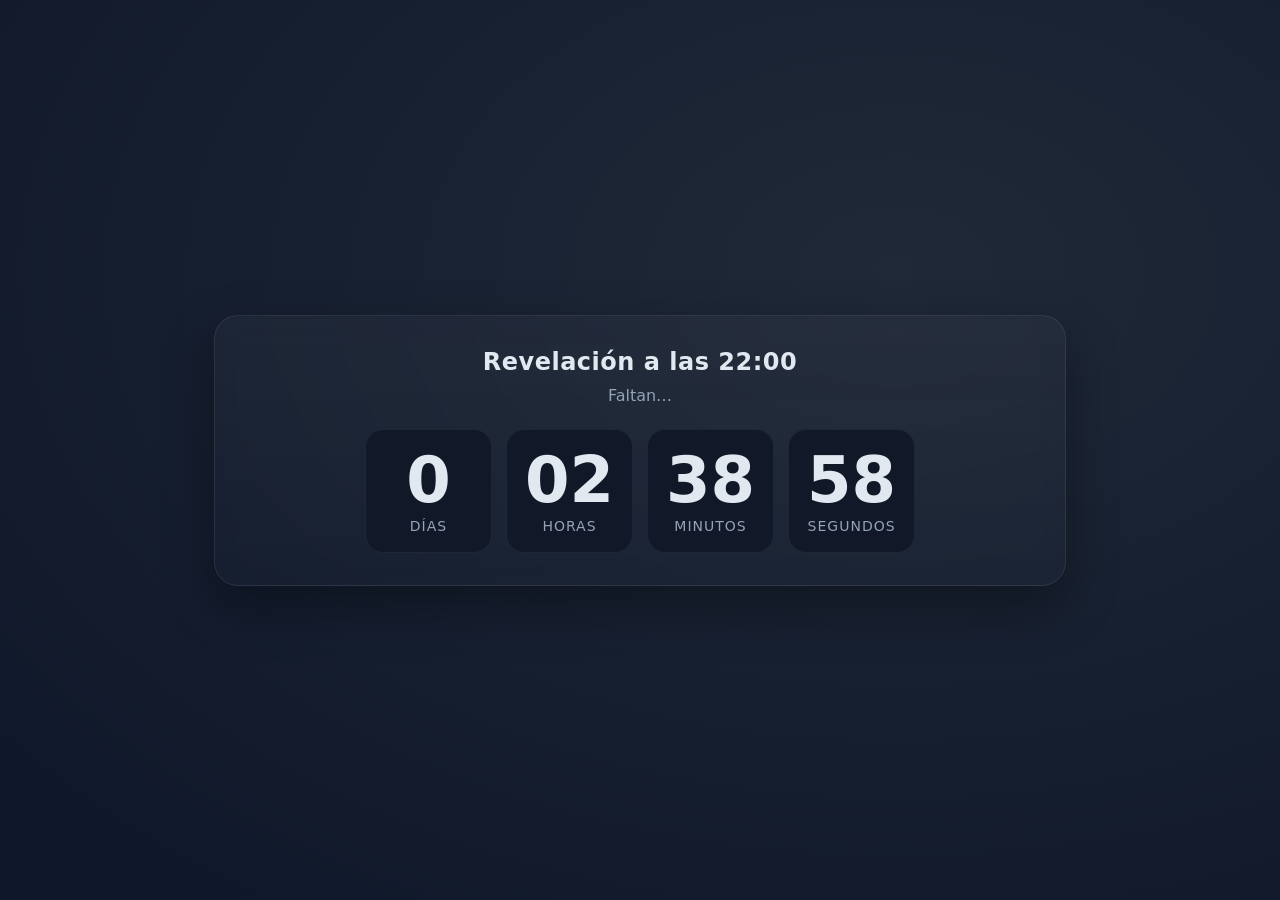
<file: index.html>
<!doctype html>
<html lang="es">
<head>
  <meta charset="utf-8" />
  <meta name="viewport" content="width=device-width, initial-scale=1" />
  <title>Cuenta atrás</title>
  <meta name="description" content="Invitación de boda de Silvia y Alberto" />
  <style>
    :root{
      --bg: #0f172a;
      --fg: #e2e8f0;
      --muted: #94a3b8;
      --card: #111827;
      --accent: #22d3ee;
    }
    *{box-sizing:border-box}
    html,body{height:100%}
    body{
      margin:0;
      font-family: ui-sans-serif, system-ui, -apple-system, Segoe UI, Roboto, Ubuntu, Cantarell, Noto Sans, Helvetica, Arial, "Apple Color Emoji", "Segoe UI Emoji";
      color:var(--fg);
      background: radial-gradient(1200px 800px at 70% 30%, #1f2937, var(--bg));
      display:grid; place-items:center;
    }
    main{width:min(100%, 900px); padding:24px}
    .card{
      background: linear-gradient(180deg, rgba(255,255,255,0.03), rgba(255,255,255,0.01));
      border:1px solid rgba(255,255,255,0.08);
      border-radius:24px; padding:32px; box-shadow:0 20px 50px rgba(0,0,0,0.35);
      backdrop-filter: blur(10px);
      display:flex; flex-direction:column; align-items:center;
    }
    h1{margin:0 0 10px; font-weight:800; letter-spacing:0.5px}
    .sub{color:var(--muted); margin:0 0 24px}
    .grid{display:grid; grid-template-columns: repeat(4, minmax(0,1fr)); gap:14px}
    .tile{display:flex; flex-direction:column; align-items:center; padding:18px; background:var(--card); border-radius:18px; border:1px solid rgba(255,255,255,0.06)}
    .num{font-variant-numeric: tabular-nums; font-size: clamp(32px, 8vw, 64px); font-weight:900; line-height:1}
    .label{margin-top:6px; color:var(--muted); font-size:14px; letter-spacing:1px; text-transform:uppercase}
    .hidden{display:none !important}
    .reveal{display:flex; justify-content:center; align-items:center; padding:8px;}
    .reveal img{max-width:100%; height:auto; border-radius:20px; box-shadow:0 12px 40px rgba(0,0,0,.35)}
    @media (max-width:520px){
      .grid{grid-template-columns: repeat(2, minmax(0,1fr))}
    }
  </style>
  <style>
    /* Lienzo para fuegos artificiales */
    .fx{position:fixed; inset:0; pointer-events:none; z-index:999}
  </style>
</head>
<body>
  <main>
    <section id="countdown-card" class="card" aria-live="polite">
      <h1 id="headline">Revelación a las <span id="target-text">22:30</span></h1>
      <p id="helper" class="sub">Faltan…</p>
      <div class="grid" role="timer" aria-atomic="true" aria-live="polite">
        <div class="tile"><div class="num" id="d">0</div><div class="label">días</div></div>
        <div class="tile"><div class="num" id="h">0</div><div class="label">horas</div></div>
        <div class="tile"><div class="num" id="m">0</div><div class="label">minutos</div></div>
        <div class="tile"><div class="num" id="s">0</div><div class="label">segundos</div></div>
      </div>
    </section>

    <section id="reveal-card" class="card reveal hidden">
      <div id="image-wrap"><img id="reveal-image" alt="Imagen revelada" loading="lazy" /></div>
    </section>

    <noscript>
      <p>Necesitas JavaScript para ver la cuenta atrás.</p>
    </noscript>
  </main>
  <!-- Canvas de efectos -->
  <canvas id="fx" class="fx"></canvas>

  <script>
    // === CONFIGURACIÓN RÁPIDA ===
    const CONFIG = {
      horaObjetivo: "22:00",            // hora de revelación (HH:MM formato 24h)
      mensajeAntes: "Revelación a las", // texto antes de la hora
      imagen: "img.jpg"                 // imagen a mostrar (se carga solo al revelar)
    };

    // === CÁLCULO DE FECHA OBJETIVO ===
    const [HH, MM] = CONFIG.horaObjetivo.split(":").map(Number);
    const now = new Date();
    const targetDate = new Date(now.getFullYear(), now.getMonth(), now.getDate(), HH, MM, 0, 0);

    // Encabezado dinámico
    document.getElementById('headline').innerHTML = `${CONFIG.mensajeAntes} <span id="target-text">${CONFIG.horaObjetivo}</span>`;

    // Referencias de elementos
    const $d = document.getElementById('d');
    const $h = document.getElementById('h');
    const $m = document.getElementById('m');
    const $s = document.getElementById('s');

    const $countdownCard = document.getElementById('countdown-card');
    const $revealCard = document.getElementById('reveal-card');
    const $revealImg = document.getElementById('reveal-image');
    const helper = document.getElementById('helper');

    // Utilidades
    function pad(n){ return String(n).padStart(2,'0'); }
    function breakdown(ms){
      const totalSeconds = Math.max(0, Math.floor(ms / 1000));
      const days = Math.floor(totalSeconds / 86400);
      const hours = Math.floor((totalSeconds % 86400) / 3600);
      const minutes = Math.floor((totalSeconds % 3600) / 60);
      const seconds = totalSeconds % 60;
      return {days, hours, minutes, seconds};
    }

    // Render loop
    function updateCountdown(){
      const diff = targetDate.getTime() - Date.now();
      if (diff <= 0){
        reveal();
        return;
      }
      const {days, hours, minutes, seconds} = breakdown(diff);
      $d.textContent = days;
      $h.textContent = pad(hours);
      $m.textContent = pad(minutes);
      $s.textContent = pad(seconds);
    }

    function reveal(){
      // Cargar la imagen justo ahora (evita que se descargue antes)

    }

    /*
function reveal(){
      // Cargar la imagen justo ahora (evita que se descargue antes)
      if(!$revealImg.getAttribute('src')){ $revealImg.src = CONFIG.imagen; }
      $countdownCard.classList.add('hidden');
      $revealCard.classList.remove('hidden');
      startFireworks(5000); // 5 segundos de fuegos artificiales
      if (timerId) clearInterval(timerId);
    }
    */

    // Inicio
    let timerId = null;
    if (Date.now() >= targetDate.getTime()){
      reveal();
    } else {
      updateCountdown();
      timerId = setInterval(updateCountdown, 1000);
    }

    // Accesibilidad: resumen cada 10s
    let a11yTick = 0;
    const a11yInterval = setInterval(() => {
      a11yTick++;
      if ($countdownCard.classList.contains('hidden')){ clearInterval(a11yInterval); return; }
      const d = Number($d.textContent), h=Number($h.textContent), m=Number($m.textContent), s=Number($s.textContent);
      helper.textContent = `Faltan ${d} día${d!==1?'s':''}, ${h} hora${h!==1?'s':''}, ${m} minuto${m!==1?'s':''} y ${s} segundo${s!==1?'s':''}.`;
    }, 10000);

    // === Fuegos artificiales ===
    const fxCanvas = document.getElementById('fx');
    const ctx = fxCanvas.getContext('2d');
    let particles = [], animId=null, running=false;

    function resizeFx(){ fxCanvas.width = innerWidth; fxCanvas.height = innerHeight; }
    addEventListener('resize', resizeFx); resizeFx();

    function rand(min, max){ return Math.random() * (max - min) + min; }
    function hsl(h, s, l){ return `hsl(${h} ${s}% ${l}%)`; }

    function spawnBurst(x, y){
      const hue = rand(0,360);
      const count = 60;
      for(let i=0;i<count;i++){
        const angle = (i / count) * Math.PI * 2;
        const speed = rand(1.5, 4.5);
        particles.push({
          x, y,
          vx: Math.cos(angle) * speed,
          vy: Math.sin(angle) * speed,
          life: rand(40,70),
          alpha: 1,
          color: hsl(hue + rand(-20,20), 80, 60)
        });
      }
    }

    function animate(){
      ctx.clearRect(0,0,fxCanvas.width, fxCanvas.height);
      for(let i=particles.length-1;i>=0;i--){
        const p = particles[i];
        p.vy += 0.03; // gravedad suave
        p.x += p.vx; p.y += p.vy;
        p.life -= 1; p.alpha -= 0.012;
        if(p.life <= 0 || p.alpha <= 0 || p.y>fxCanvas.height){ particles.splice(i,1); continue; }
        ctx.globalAlpha = Math.max(p.alpha, 0);
        ctx.beginPath(); ctx.arc(p.x, p.y, 2, 0, Math.PI*2); ctx.fillStyle = p.color; ctx.fill();
      }
      if(running || particles.length){ animId = requestAnimationFrame(animate); }
    }

    function startFireworks(durationMs=4000){
      if(animId) cancelAnimationFrame(animId);
      running = true;
      const start = performance.now();
      (function loop(t){
        if(t - start < durationMs){
          const x = rand(fxCanvas.width*0.15, fxCanvas.width*0.85);
          const y = rand(fxCanvas.height*0.15, fxCanvas.height*0.55);
          spawnBurst(x, y);
          setTimeout(()=>loop(performance.now()), rand(200, 450));
        } else {
          running = false;
        }
      })(start);
      animate();
      // auto limpiar después
      setTimeout(()=>{ running=false; }, durationMs + 1200);
    }

    // === "Tests" básicos para depurar (actívalos con ?test=1 en la URL) ===
    try {
      const qs = new URLSearchParams(location.search);
      if (qs.get('test') === '1'){
        console.log('%c[TEST] Iniciando pruebas…','color:#22d3ee');
        console.assert(pad(5)==='05', 'pad(5) debe ser "05"');
        console.assert(pad(12)==='12', 'pad(12) debe ser "12"');
        const sample = breakdown((1*86400 + 2*3600 + 3*60 + 4)*1000);
        console.assert(sample.days===1 && sample.hours===2 && sample.minutes===3 && sample.seconds===4, 'breakdown incorrecto');
        const t = new Date();
        const td = new Date(t.getFullYear(), t.getMonth(), t.getDate(), HH, MM, 0, 0);
        console.assert(td.getHours()===HH && td.getMinutes()===MM, 'targetDate con hora/min incorrectos');
        console.log('%c[TEST] OK','color:#16a34a');
      }
    } catch(e){ console.warn('Tests no ejecutados:', e); }
  </script>
</body>
</html>
</file>
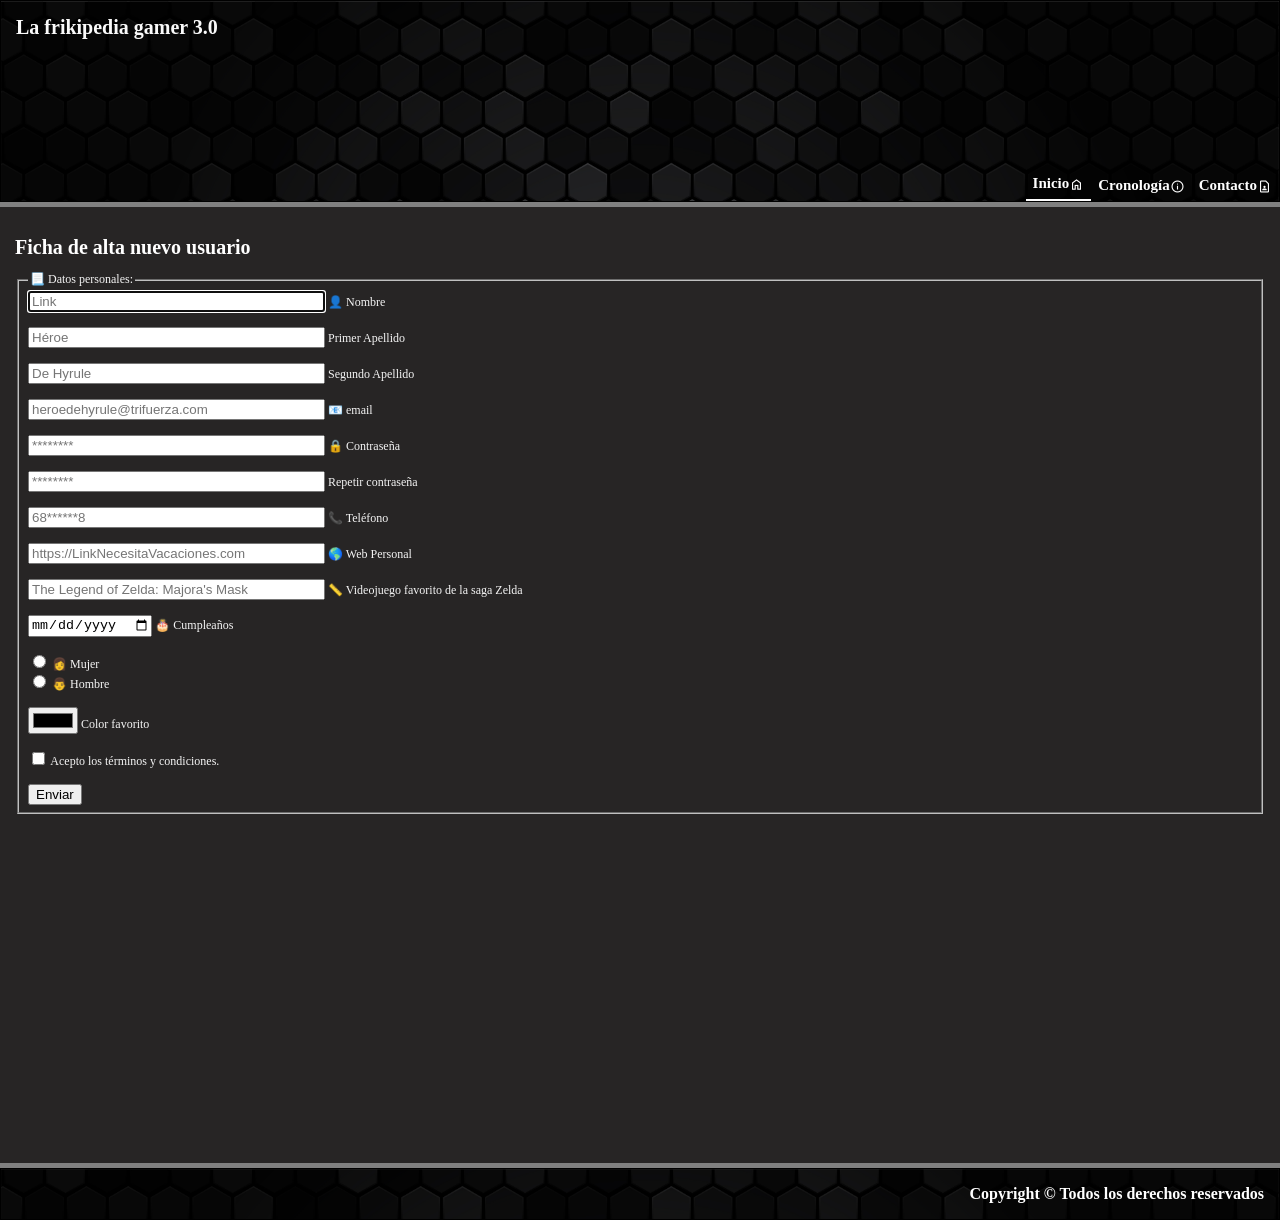
<file: contacto.html>
<!DOCTYPE html>
<html lang="es">
  <head>
    <meta charset="UTF-8" />
    <meta http-equiv="X-UA-Compatible" content="IE=edge" />
    <meta name="viewport" content="width=device-width, initial-scale=1.0" />
    <link rel="stylesheet" href="style.css" />
    <link
      rel="stylesheet"
      href="https://fonts.googleapis.com/css2?family=Material+Symbols+Outlined:opsz,wght,FILL,GRAD@20..48,100..700,0..1,-50..200"
    />
    <style>
      @import url("https://fonts.googleapis.com/css2?family=Rubik+Vinyl&display=swap");
    </style>
    <title>La frikipedia gamer 3.0</title>
    <link rel="icon" type="image/x-icon" href="bros.png">
  </head>

  <body>
    <header>
      <span class="title">La frikipedia gamer 3.0</span>
      <div class="options-container">
        <a class="active" href="index.html" class="options"
          >Inicio<span class="material-symbols-outlined"> home </span></a
        >
        <a href="cronologia.html" class="options"
          >Cronología<span class="material-symbols-outlined"> info </span></a
        >
        <a href="contacto.html" class="options"
          >Contacto<span class="material-symbols-outlined">
            contact_page
          </span></a
        >
      </div>
    </header>

    <main>
      <article>
        <span class="titulares">Ficha de alta nuevo usuario</span>
        <form>
            <fieldset>
        
              <legend>&#128195; Datos personales:</legend>
        
              <input type="text" id="name" name="name" placeholder="Link" size="35" autofocus>
              <label for="name">&#128100; Nombre</label><br><br>
        
              <input type="text" id="surname1" name="surname1" placeholder="Héroe" size="35">
              <label for="surname1">Primer Apellido</label><br><br>
        
              <input type="text" id="surname2" name="surname2" placeholder="De Hyrule" size="35">
              <label for="surname2">Segundo Apellido</label><br><br>
        
              <input type="email" id="email" placeholder="heroedehyrule@trifuerza.com" size="35">
              <label for="email">&#128231; email</label><br><br>
        
              <input type="password" id="password" name="password" maxlength="10" size="35" placeholder="********">
              <label for="password">&#128274; Contraseña</label><br><br>
        
              <input type="password" id="password" name="password" maxlength="10" size="35" placeholder="********">
              <label for="password">Repetir contraseña</label><br><br>
        
              <input type="tel" id="phone" name="phone" maxlength="9" placeholder="68******8" size="35" pattern="[0-9]{9}">
              <label for="phone">&#128222; Teléfono</label><br><br>
        
              <input type="url" name="url" id="url" placeholder="https://LinkNecesitaVacaciones.com" pattern="https://.*" size="35" required>
              <label for="personalweb">&#127758; Web Personal</label><br><br>
        
              <input type="text" id="height" name="height" maxlength="3" size="35" placeholder="The Legend of Zelda: Majora's Mask">
              <label for="height">&#128207; Videojuego favorito de la saga Zelda</label><br><br>
        
              <input type="date" id="birthday" size="35">
              <label for="birthday">&#127874; Cumpleaños</label><br><br>
        
              <input type="radio" id="male" name="gender" value="male">
              <label for="male">&#128105; Mujer</label><br>
              <input type="radio" id="female" name="gender" value="female">
              <label for="female">&#128104; Hombre</label><br><br>
        
              <input type="color" id="favcolor" value="00080">
              <label for="favcolor">Color favorito</label><br><br>
        
              <input type="Checkbox" id="terms" name="terms" required="">
              <label for="terms">Acepto los términos y condiciones.</label><br><br>
        
              <input type="button" onclick="alert('¿Está de acuerdo con los datos recogidos?')" value="Enviar">
            
            </fieldset>
        
          </form>
        </br>
    </br>
          <iframe style="border-radius:12px" src="https://open.spotify.com/embed/track/3YV53z12yMljdvFcDrmqSB?utm_source=generator" width="100%" height="300" frameBorder="0" allowfullscreen="" allow="autoplay; clipboard-write; encrypted-media; fullscreen; picture-in-picture" loading="lazy"></iframe>    </main>

    <footer>
      <p>
        <span class="footer_text"
          >Copyright © Todos los derechos reservados</span
        >
      </p>
    </footer>
  </body>
</html>
</file>
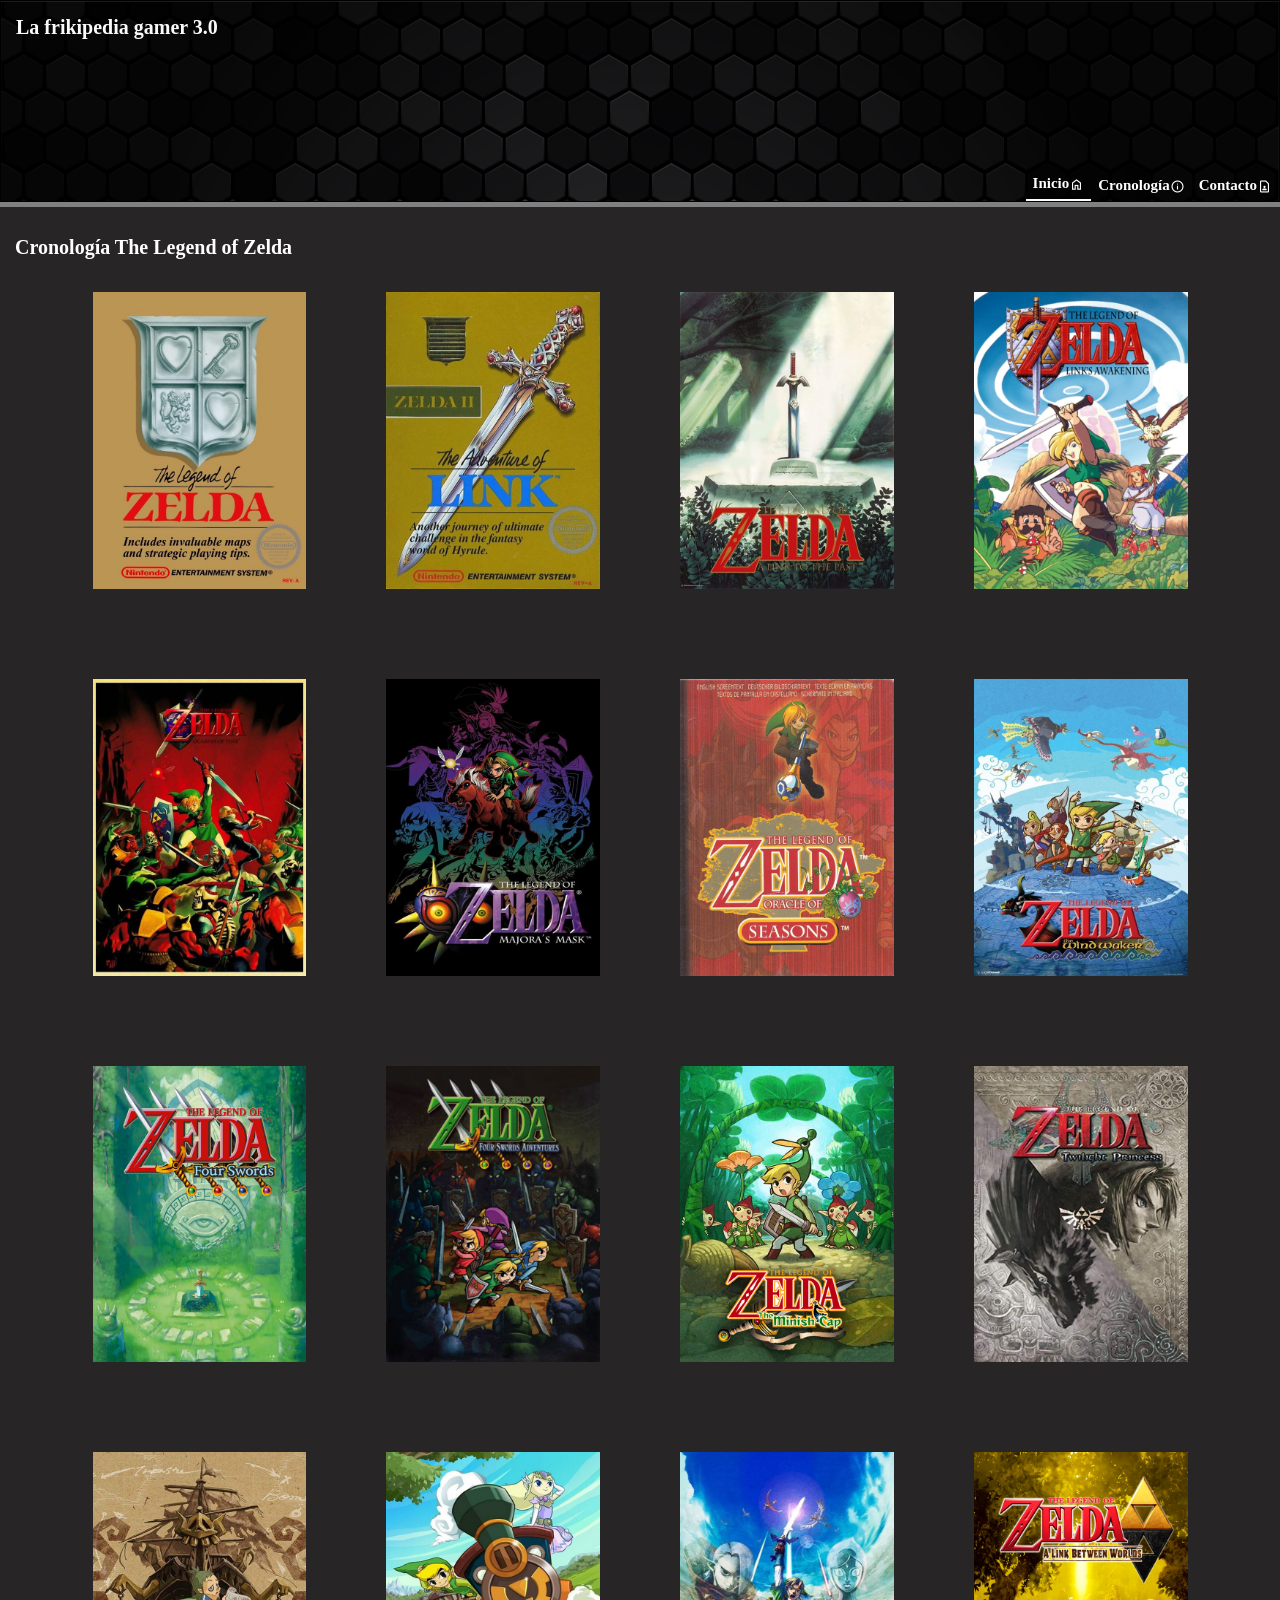
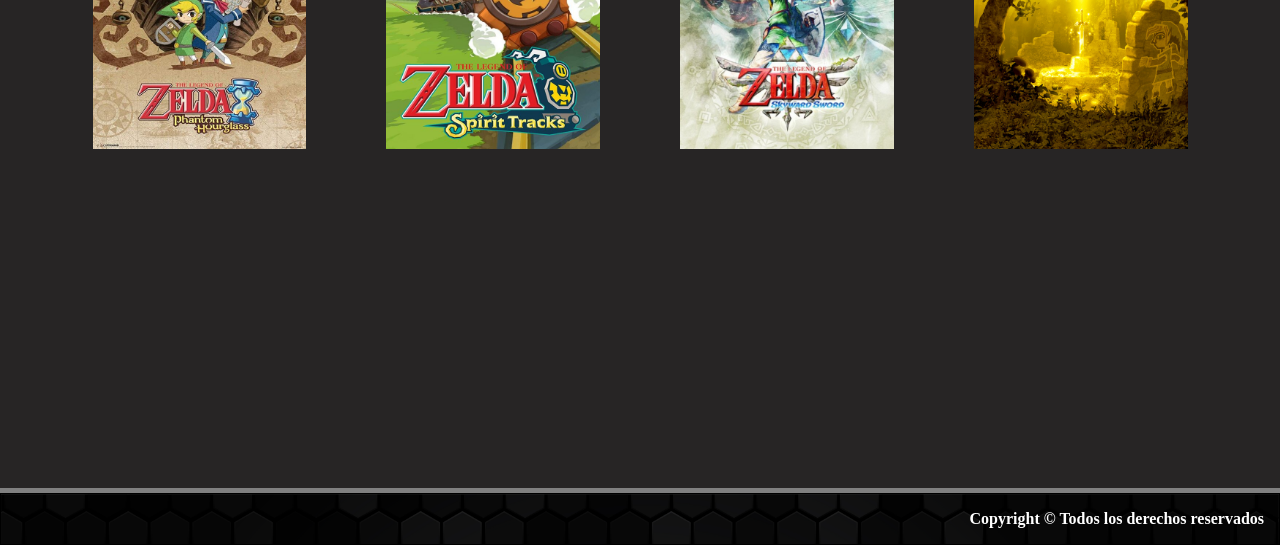
<file: cronologia.html>
<!DOCTYPE html>
<html lang="es">
  <head>
    <meta charset="UTF-8" />
    <meta http-equiv="X-UA-Compatible" content="IE=edge" />
    <meta name="viewport" content="width=device-width, initial-scale=1.0" />
    <link rel="stylesheet" href="style.css" />
    <link
      rel="stylesheet"
      href="https://fonts.googleapis.com/css2?family=Material+Symbols+Outlined:opsz,wght,FILL,GRAD@20..48,100..700,0..1,-50..200"
    />
    <style>
      @import url("https://fonts.googleapis.com/css2?family=Rubik+Vinyl&display=swap");
    </style>
    <title>La frikipedia gamer 3.0</title>
    <link rel="icon" type="image/x-icon" href="bros.png">
  </head>

  <body>
    <header>
      <span class="title">La frikipedia gamer 3.0</span>
      <div class="options-container">
        <a class="active" href="index.html" class="options"
          >Inicio<span class="material-symbols-outlined"> home </span></a
        >
        <a href="cronologia.html" class="options"
          >Cronología<span class="material-symbols-outlined"> info </span></a
        >
        <a href="contacto.html" class="options"
          >Contacto<span class="material-symbols-outlined">
            contact_page
          </span></a
        >
      </div>
    </header>

    <main>
      <article>
        <span class="titulares">Cronología The Legend of Zelda</span>
        <section class="parent">
            <article class="box" id="one"><img src="img-crono/1.jpg"></article>
            <article class="box" id="two"><img src="img-crono/2.jpg"></article>
            <article class="box" id="three"><img src="img-crono/3.jpg"></article>
            <article class="box" id="four"><img src="img-crono/4.jpg"></article>
            <article class="box" id="five"><img src="img-crono/5.jpg"></article>
            <article class="box" id="six"><img src="img-crono/6.jpg"></article>
            <article class="box" id="seven"><img src="img-crono/7.jpg"></article>
            <article class="box" id="eight"><img src="img-crono/8.jpg"></article>
            <article class="box" id="seven"><img src="img-crono/9.jpg"></article>
            <article class="box" id="eight"><img src="img-crono/10.jpg"></article>
            <article class="box" id="nine"><img src="img-crono/11.jpg"></article>
            <article class="box" id="ten"><img src="img-crono/12.jpg"></article>
            <article class="box" id="eleven"><img src="img-crono/13.jpg"></article>
            <article class="box" id="twelve"><img src="img-crono/14.jpg"></article>
            <article class="box" id="thirteen"><img src="img-crono/15.jpg"></article>
            <article class="box" id="fourteen"><img src="img-crono/16.jpg"></article>
        </section>
        <iframe style="border-radius:12px" src="https://open.spotify.com/embed/track/2QSKqb1s96PggfK0hv0W8u?utm_source=generator&theme=0" width="100%" height="300" frameBorder="0" allowfullscreen="" allow="autoplay; clipboard-write; encrypted-media; fullscreen; picture-in-picture" loading="lazy"></iframe>      </article>
    </main>

    <footer>
      <p>
        <span class="footer_text"
          >Copyright © Todos los derechos reservados</span
        >
      </p>
    </footer>
  </body>
</html>
</file>
<file: style.css>
body {
  font-family: 'Maven Pro';
  color: black;
  height: 100vh;
  margin: 0;
  display: flex;
  flex-direction: column;
  background-color: gray;
}

header {
  display: flex;
  justify-content: space-between;
  border: 1px solid;
  background-image: url("aaa.jpg");
  background-size: cover;
  background-repeat: no-repeat;
  min-height: 200px;
}

.options-container {
  display: flex;
  margin-right: 0;
  justify-content: flex-end;
  align-items: flex-end;
}

span.title {
  font-size:20px;
  padding: 15px;
  margin-left: 0;
  font-weight: bold;
  color: rgb(250, 250, 250);
  align-items: flex-start;
}

.options {
  display: inline-block;
  vertical-align: bottom;
  color: rgb(255, 255, 255);
  font-size: 15px;
  font-weight: bold;
  padding: 7px;
  border-radius: 0px;
  transition: 0.5s ease-in background-color;
  visibility: visible;
}

a {
  text-decoration: none;
}

a:hover {
  text-decoration: none;
  border-bottom: 2px solid white;
  border-bottom-left-radius: 0;
}

a.active {
  border-bottom: 2px solid white;
  border-bottom-left-radius: 0;
  display: inline-block;
  vertical-align: bottom;
  color: rgb(255, 255, 255);
  font-size: 15px;
  font-weight: bold;
  padding: 7px;
  border-radius: 0px;
}

span.material-symbols-outlined {
  display: inline-block;
  vertical-align: bottom;
  color: rgb(255, 255, 255);
  font-size: 15px;
}

footer {
  display: flex;
  justify-content: end;
  border: 1px solid;
  margin-top: auto;
  background-image: url("aaa.jpg");
  background-size: cover;
  background-repeat: no-repeat;
}

span.footer_text {
  padding: 15px;
  font-weight: bold;
  color: rgb(255, 255, 255);
}

main {
  display: flex;
  justify-content: center;
  text-align: justify;
}

nav,
article,
aside {
  font-size: 12px;
  margin: 5px 0;
  padding: 15px;
  border: 0px solid;
  background-color: rgba(20, 18, 18, 0.822);
  color: whitesmoke;
}

span.titulares {
  font-size: 20px;
  display: flex;
  align-items: center;
  text-align: center;
  font-weight: bold;
  color: rgb(255, 255, 255);
  width: 100%;
  height: 50px;
}

article {
  flex: 1;
}

nav,
aside {
  flex: 0.5;
}

.zelda {
  border-radius: 0%;
  width: 50%;
  height: auto;
  align-items: center;
  justify-content: center;
  margin: 0 auto;
  display: block;
}

img:hover{
  transform: scale(1.5);
}

/* CRONOLOGÍA */
.parent {
  border: 0px solid black;
  box-sizing: border-box;
  display: grid;
  max-width: 90%;
  grid-template-columns: 1fr 1fr 1fr 1fr;
  grid-template-rows: 1fr 1fr;
  grid-auto-flow: row;
  gap: 50px;
  margin: 0 auto;
}

.box {
  background: none;
  border: 0px solid black;
}

.box img {
  max-width: 100%;
  height: 100%;
  transition: 0.25s all ease;
}

.box img:hover {
  transform: scale(1.1)
}
/* FIN DE CRONOLOGÍA */

@media (max-width: 400px) {
  main {
    display: flex;
    flex-wrap: wrap;
    flex-direction row;
  }
  header,
  footer {
    flex: 1 0 100%;
    height: 50px;
  }
  article {
    flex: 1 0 100%;
  }
  nav,
  aside {
    flex: 1 0 100%;
  }
  .options-container {
    flex-wrap: wrap;
  }
  a.options,
  span.material-symbols-outlined {
    flex: 1 0 100%;
    text-align: center;
    margin-bottom: 5px;
    display: flex;
  }
}
</file>
